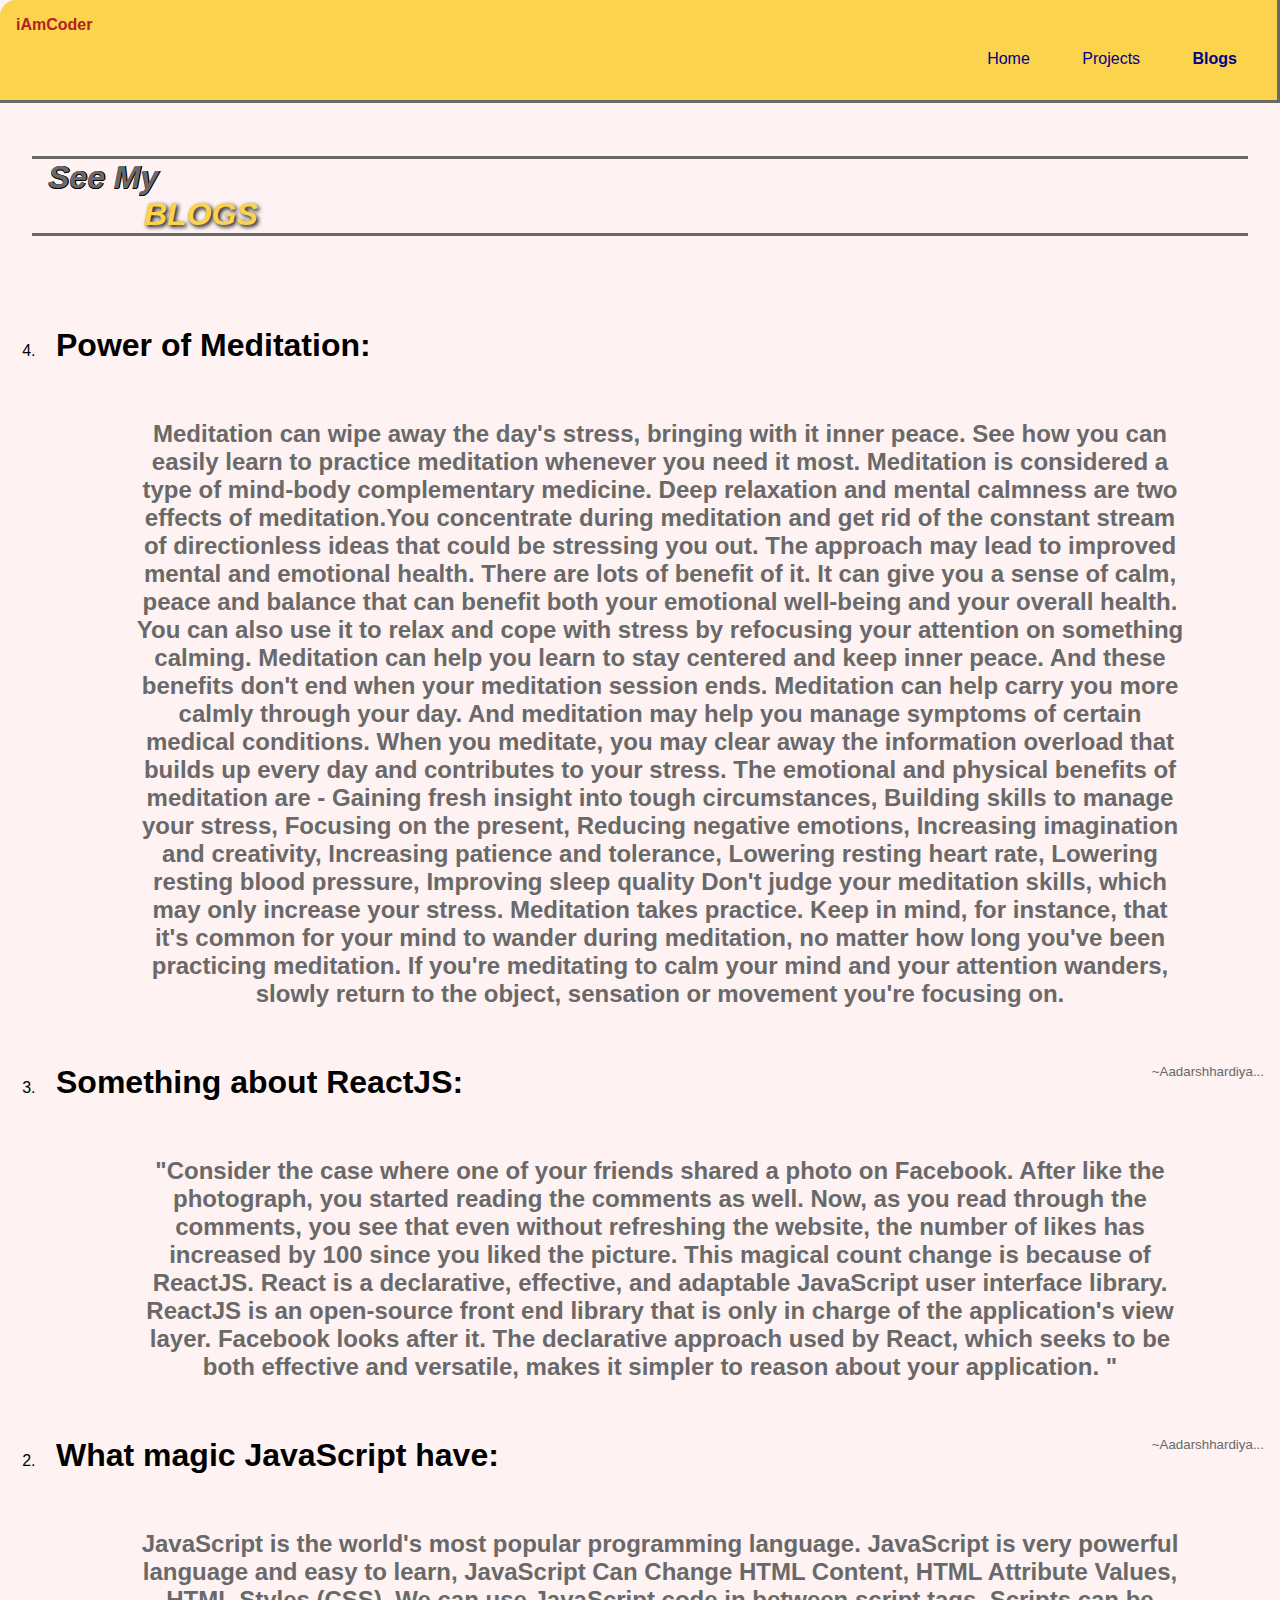
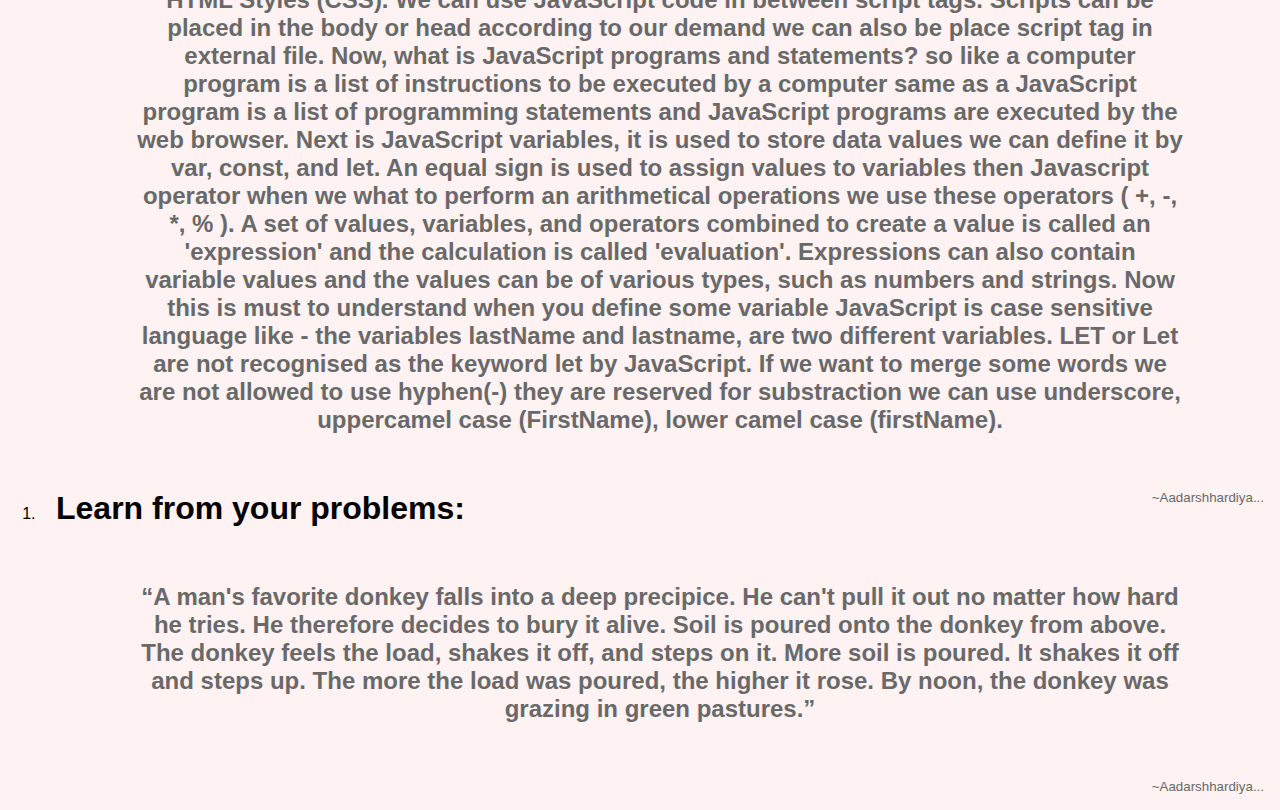
<file: blogs.html>
<!DOCTYPE html>
<html lang="en">

<head>
    <meta charset="UTF-8">
    <meta http-equiv="X-UA-Compatible" content="IE=edge">
    <meta name="viewport" content="width=device-width, initial-scale=1.0">
    <title>Blogs</title>
</head>

<body>
    <nav class="navigation">
        <div class="nav-brand">iAmCoder</div>
        <ul class="list-non-bullet nav-pills">
            <li class="list-item-inline">
                <a class="link" href="index.html">Home</a>
            </li>
            <li class="list-item-inline">
                <a class="link" href="projects.html">Projects</a>
            </li>
            <li class="list-item-inline">
                <a class="link link-active" href="blogs.html">Blogs</a>
            </li>
        </ul>
    </nav>

    <link href="styles.css" rel="stylesheet" />

    <header class="hero">
        <h1 class="hero-header">See My <br>
            <span class="heading-inverted">BLOGS<span></h1>
    </header>

    <ol reversed>
        
        <li>
            <h1 class="header">Power of Meditation:</h1>

            <p class="blogs">
              Meditation can wipe away the day's stress, bringing with it inner peace. See how you can easily learn 
              to practice meditation whenever you need it most. Meditation is considered a type of mind-body complementary medicine. 
              Deep relaxation and mental calmness are two effects of meditation.You concentrate during meditation and get rid of the 
              constant stream of directionless ideas that could be stressing you out. The approach may lead to improved mental and emotional health.
              There are lots of benefit of it. It can give you a sense of calm, peace and balance that can benefit both your emotional well-being and
              your overall health. You can also use it to relax and cope with stress by refocusing your attention on something calming. Meditation can
              help you learn to stay centered and keep inner peace. And these benefits don't end when your meditation session ends. Meditation can help
              carry you more calmly through your day. And meditation may help you manage symptoms of certain medical conditions. When you meditate, you 
              may clear away the information overload that builds up every day and contributes to your stress. The emotional and physical benefits of 
              meditation are - Gaining fresh insight into tough circumstances, Building skills to manage your stress, Focusing on the present, Reducing negative emotions,
              Increasing imagination and creativity, Increasing patience and tolerance, Lowering resting heart rate, Lowering resting blood pressure, Improving sleep quality
              Don't judge your meditation skills, which may only increase your stress. Meditation takes practice. Keep in mind, for instance, that it's common
              for your mind to wander during meditation, no matter how long you've been practicing meditation. If you're meditating to calm your mind and your 
              attention wanders, slowly return to the object, sensation or movement you're focusing on.
            </p>

            <small class="title">~Aadarshhardiya...</small>

        </li>

        <li>
            <h1 class="header">Something about ReactJS:</h1>

            <p class="blogs">
                "Consider the case where one of your friends shared a photo on Facebook.
                After like the photograph, you started reading the comments as well.
                Now, as you read through the comments, you see that even without refreshing the website, the number of
                likes has increased by 100 since you liked the picture. This magical count change is because of ReactJS.
                React is a declarative, effective, and adaptable JavaScript user interface library.
                ReactJS is an open-source front end library that is only in charge of the application's view layer.
                Facebook looks after it.

                The declarative approach used by React, which seeks to be both effective and versatile, makes it simpler
                to reason about your application. "</p>

            <small class="title">~Aadarshhardiya...</small>

        </li>

        <li>
            <h1 class="header">What magic JavaScript have:</h1>

            <p class="blogs">
                JavaScript is the world's most popular programming language. JavaScript is very powerful language and
                easy to learn, JavaScript Can Change HTML Content, HTML Attribute Values, HTML Styles (CSS). We can use
                JavaScript code in between script tags.
                Scripts can be placed in the body or head according to our demand we can also be place script tag in
                external file.
                Now, what is JavaScript programs and statements? so like a computer program is a list of instructions to
                be executed by a computer same as a JavaScript program is a list of programming statements and
                JavaScript programs are executed by the web browser.
                Next is JavaScript variables, it is used to store data values we can define it by var, const, and let. 
                An equal sign is used to assign values to variables then Javascript operator when we what to perform an
                arithmetical operations we use these operators ( +, -, *, % ). A set of values, variables, and operators 
                combined to create a value is called an 'expression' and the calculation is called 'evaluation'. Expressions can also contain variable values
                and the values can be of various types, such as numbers and strings. Now this is must to understand when you define some variable 
                JavaScript is case sensitive language like - the variables lastName and lastname, are two different variables. 
                LET or Let are not recognised as the keyword let by JavaScript. If we want to merge some words we are not allowed to use hyphen(-)
                they are reserved for substraction we can use underscore, uppercamel case (FirstName), lower camel case (firstName).
          
            </p>

            <small class="title">~Aadarshhardiya...</small>

        </li>

        <li>
            <h1 class="header">Learn from your problems:</h1>

            <p class="blogs">
                “A man's favorite donkey falls into a deep precipice. He can't pull it out no matter how hard he tries.
                He therefore decides to bury it alive.

                Soil is poured onto the donkey from above. The donkey feels the load, shakes it off, and steps on it.
                More soil is poured.

                It shakes it off and steps up. The more the load was poured, the higher it rose. By noon, the donkey was
                grazing in green pastures.”</p>

            <small class="title">~Aadarshhardiya...</small>

        </li>

    </ol>



</body>

</html>
</file>
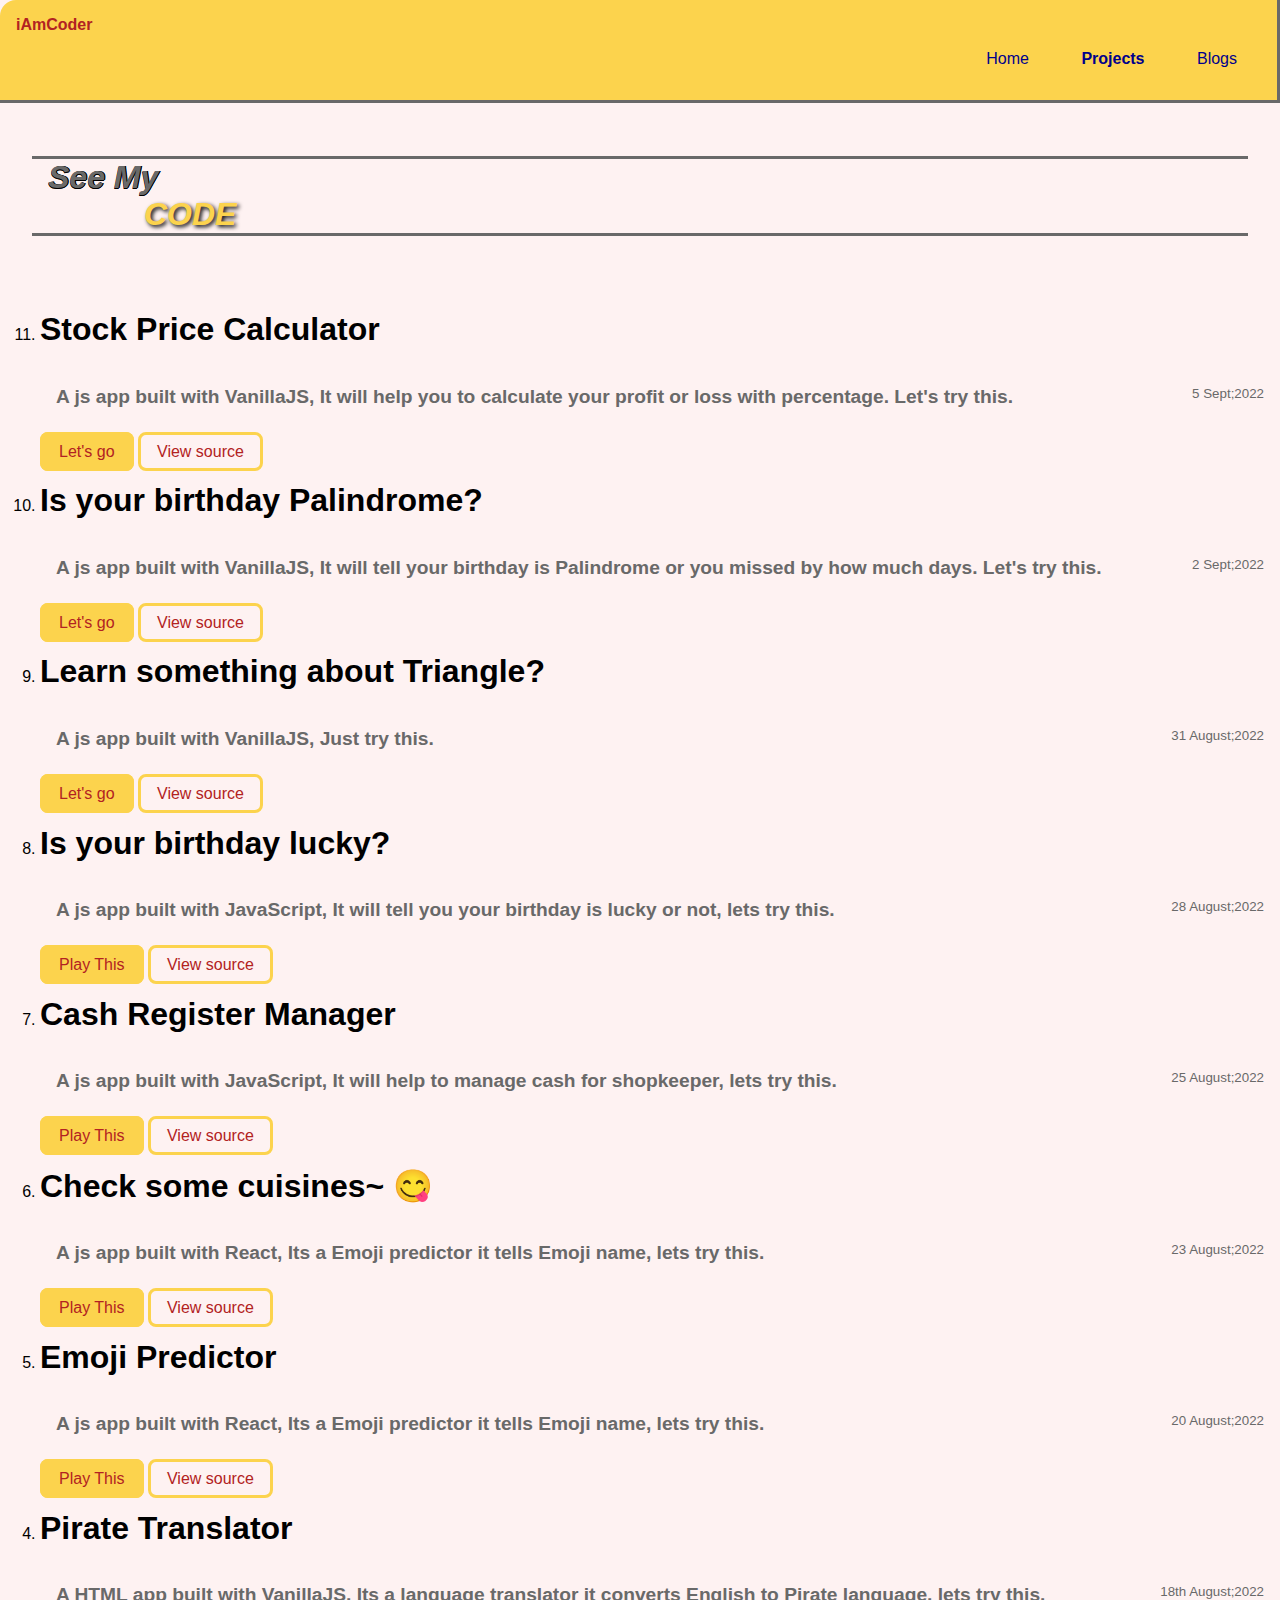
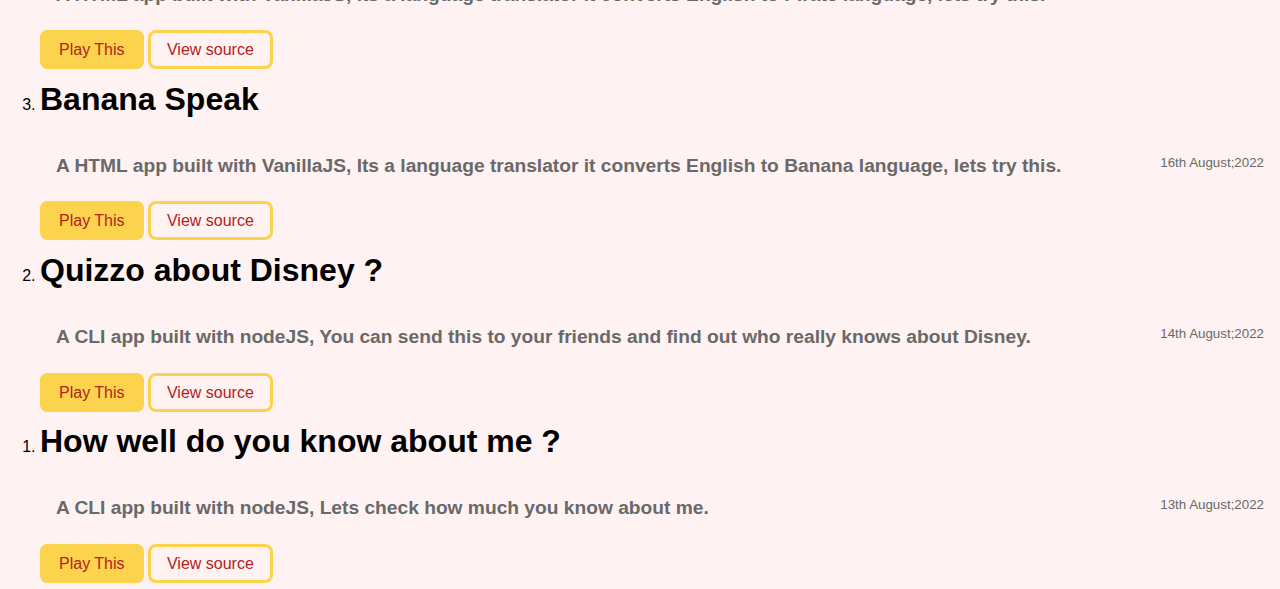
<file: projects.html>
<!DOCTYPE html>
<html lang="en">

<head>
    <meta charset="UTF-8">
    <meta http-equiv="X-UA-Compatible" content="IE=edge">
    <meta name="viewport" content="width=device-width, initial-scale=1.0">
    <title>Projects</title>
</head>

<link href="styles.css" rel="stylesheet" />


<body>
    <nav class="navigation">
        <div class="nav-brand">iAmCoder</div>
        <ul class="list-non-bullet nav-pills">
            <li class="list-item-inline">
                <a class="link" href="index.html">Home</a>
            </li>
            <li class="list-item-inline">
                <a class="link link-active" href="projects.html">Projects</a>
            </li>
            <li class="list-item-inline">
                <a class="link" href="blogs.html">Blogs</a>
            </li>
        </ul>
    </nav>


   
    <header class="hero">
        <h1 class="hero-header">See My <br>
            <span class="heading-inverted"> CODE<span></h1>
    </header>

    <ol reversed>
        

        <li>
            <h1>Stock Price Calculator</h1>
           <small>5 Sept;2022</small>
           <p>A js app built with VanillaJS, It will help you to calculate your profit or loss with percentage. Let's try this.</p>

           <a class="link primary-link" href="https://calculateprofitandlossofstock.netlify.app">Let's go</a>
           <a class="link secondary-link" href="https://github.com/Aadarshhardiya/Stock-purchase-mark14">View
               source</a>   
        </li>

        <li>
            <h1>Is your birthday Palindrome?</h1>
           <small>2 Sept;2022</small>
           <p>A js app built with VanillaJS, It will tell your birthday is Palindrome or you missed by how much days. Let's try this.</p>

           <a class="link primary-link" href="https://checkbirthday-palindrome.netlify.app">Let's go</a>
           <a class="link secondary-link" href="https://github.com/Aadarshhardiya/Birthday_Palindrome-mark13">View
               source</a>   
        </li>


        <li>
            <h1>Learn something about Triangle?</h1>
           <small>31 August;2022</small>
           <p>A js app built with VanillaJS, Just try this.</p>

           <a class="link primary-link" href="https://trianglefunbyadarsh.netlify.app">Let's go</a>
           <a class="link secondary-link" href="https://github.com/Aadarshhardiya/fun-with-triangle-mark12">View
               source</a>   
        </li>

        <li>
            <h1>Is your birthday lucky?</h1>
           <small>28 August;2022</small>
           <p>A js app built with JavaScript, It will tell you your birthday is lucky or not, lets try this.</p>

           <a class="link primary-link" href="https://knowyourluckynumber.netlify.app/">Play
               This</a>
           <a class="link secondary-link" href="https://github.com/Aadarshhardiya/Is-your-name-lucky">View
               source</a>   
        </li>

        
        <li>
            <h1>Cash Register Manager</h1>
           <small>25 August;2022</small>
           <p>A js app built with JavaScript, It will help to manage cash for shopkeeper, lets try this.</p>

           <a class="link primary-link" href="https://aadarsh-cash-register-manager.netlify.app//">Play
               This</a>
           <a class="link secondary-link" href="https://github.com/Aadarshhardiya/Cash-register-manager">View
               source</a>   
        </li>
        

        <li>
            <h1>Check some cuisines~ 😋</h1>
           <small>23 August;2022</small>
           <p>A js app built with React, Its a Emoji predictor it tells Emoji name, lets try this.</p>

           <a class="link primary-link" href="https://eij0mf.csb.app/">Play
               This</a>
           <a class="link secondary-link" href="https://codesandbox.io/s/famousfood-eij0mf?file=/src/App.js">View
               source</a>   
        </li>


        <li>
            <h1>Emoji Predictor</h1>
           <small>20 August;2022</small>
           <p>A js app built with React, Its a Emoji predictor it tells Emoji name, lets try this.</p>

           <a class="link primary-link" href="https://j1vx1q.csb.app/">Play
               This</a>
           <a class="link secondary-link" href="https://github.com/Aadarshhardiya/Emoji-predictor">View
               source</a>   
        </li>

        <li>
            <h1>Pirate Translator</h1>
           <small>18th August;2022</small>
           <p>A HTML app built with VanillaJS, Its a language translator it converts English to Pirate language, lets try this.</p>

           <a class="link primary-link" href="https://piratetranslationapp.netlify.app/">Play
               This</a>
           <a class="link secondary-link" href="https://github.com/Aadarshhardiya/pirate-translator">View
               source</a>   
        </li>

        
        <li>
            <h1>Banana Speak</h1>
           <small>16th August;2022</small>
           <p>A HTML app built with VanillaJS, Its a language translator it converts English to Banana language, lets try this.</p>

           <a class="link primary-link" href="https://aadarsh-banana-speak.netlify.app/">Play
               This</a>
           <a class="link secondary-link" href="https://github.com/Aadarshhardiya/Banana-speak">View
               source</a>   
        </li>

        <li>
           <h1>Quizzo about Disney ?</h1>
           <small>14th August;2022</small>
           <p>A CLI app built with nodeJS, You can send this to your friends and find out who really knows about Disney.</p>

           <a class="link primary-link" href="https://replit.com/@AadarshHardiya/quiz-disney?embled=1&output=1">Play
               This</a>
           <a class="link secondary-link" href="https://github.com/Aadarshhardiya/Quiz-about-disney/blob/main/quiz">View
               source</a>
        </li>             
        
        <li>
           <h1>How well do you know about me ?</h1>
           <small>13th August;2022</small>
           <p>A CLI app built with nodeJS, Lets check how much you know about me.</p>

           <a class="link primary-link" href="https://replit.com/@AadarshHardiya/endgame-2?embed=1&output=1">Play
               This</a>
           <a class="link secondary-link" href="https://github.com/Aadarshhardiya/Quiz-about-me-">View
               source</a>
        </li>
    </ol>
  


</body>

</html>
</file>
<file: styles.css>
:root {
    --primary-color: #fcd34d;
}


body {
    font-family: 'Nunito', sans-serif;
    margin: 0px;
    background:#fef2f2;
    background-image: url(https://static.vecteezy.com/system/resources/previews/003/415/419/non_2x/abstract-white-background-free-vector.jpg);

}

/* Container */
.container {
    padding-left: 1rem;
    padding-right: 1rem;
    padding-bottom: 4rem;
    padding-top: 2rem;
}

.container-center {
    text-align: center;
    margin: auto
}

/* links */
.link {
    text-decoration: none;
    padding: .5rem 1rem;
}

.primary-link {
    background-color: var(--primary-color);
    border-radius: 0.5rem;
    color: firebrick;
    border: solid var(--primary-color);

}

.secondary-link {
    color: firebrick;
    border-radius: 0.5rem;
    border: solid var(--primary-color);

}

/* lists */

.list-non-bullet {
    list-style: none;
    padding-inline-start: 0px;

}

.list-item-inline {
    display: inline;
    padding: 0rem 0.5rem
}

/* navigation */

.navigation {
    background-color: #fcd34d;
    Color: firebrick;
    padding: 1rem;
    border-bottom-style: inset;
    border-right-style: inset;
    border-color: dimgray;
    border-top-left-radius: 1rem;
}

.navigation .link {
    color: darkblue;
}

.navigation .nav-brand {
    font-weight: bold;
    font-size: 1rem;
}

.navigation .nav-pills {
    text-align: right;
}

.navigation .link-active {
    font-weight: bold;
}

/* header */

.hero {
    padding: 2rem;
    background-image: url(https://static.vecteezy.com/system/resources/previews/001/874/132/original/abstract-geometric-white-background-free-vector.jpg);

}

.mypic {
    display: inline;
    height: 30vh;
    border-radius: 100rem;
    margin-left: 1.5rem;
    box-shadow: 0 4px 8px 0 rgba(0, 0, 0, 0.2), 0 6px 20px 0 rgba(0, 0, 0, 0.19);
    padding: 1px;
    opacity: 2;

}

.hero .hero-image {
    height: 50vh;
    float:right;
    margin: 0%;
    padding-right: 8rem;
}

.hero .hero-header {
    color: dimgray;
    border-top-style: solid;
    border-bottom-style: solid;
    font-style: oblique;
    padding-left: 1rem;
    text-shadow: 1px 0 black, 0 1px black, 1px 0 black, 0 1px black;

}

.hero .hero-header .heading-inverted {
    color: #fcd34d;
    padding-left: 6rem;
    text-shadow: 2px 2px 4px #000000;
}


/* sections */

.section {
    padding: 0.5rem;
    background:#fef2f2;
}

.section h3 {
    text-align: center;
}

.ow {
    background-color: #f1f5f9;
}


/* footer */

footer {
    background-color: #fcd34d;;
    padding: 1.5rem 0rem;
    text-align: center;
    color: firebrick;
    border-top-left-radius: 1rem;
    border-top-style: inset;
    border-left-style: inset;
    border-color: dimgray;

}

.footer .link {
    color: darkblue;
}

/* blog */

.blogs {
    font-weight: bolder;
    text-align: center;
    padding-left: 6rem;
    padding-right:6rem;
    font-size:x-large;
    color: dimgray;
    word-wrap: break-word;
}

.title {

    color:dimgray;
    padding: 1rem;

}

.header {
    padding: 1rem;
    
}

p{
    display:flow-root;
    font-weight: bold;
    color: dimgray;
    font-size: larger;
    padding:1rem
}

small{
    float: right;
    color:dimgray;
    padding: 1rem;
}
</file>
